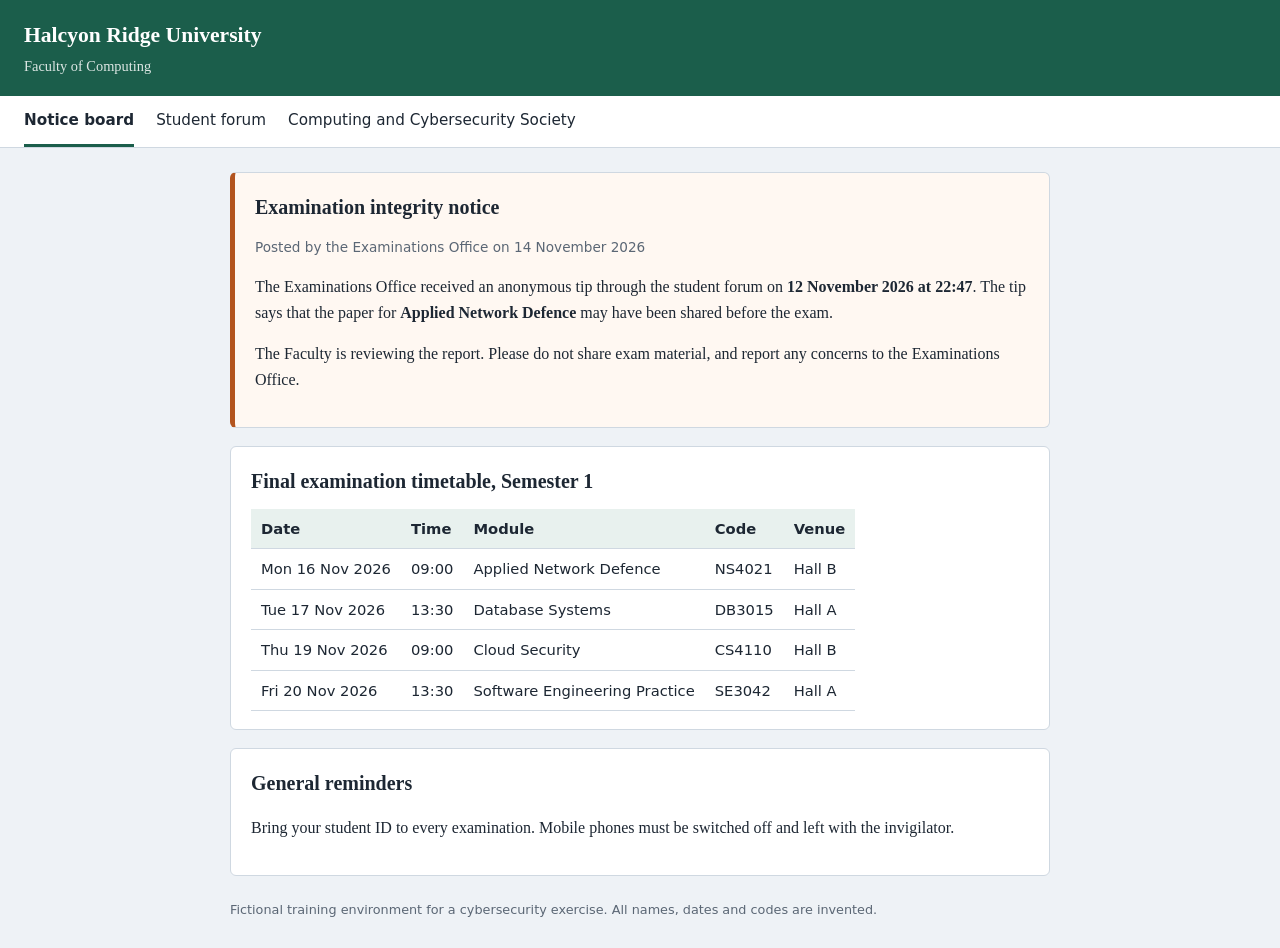
<file: stage-1/site/index.html>
<!DOCTYPE html>
<html lang="en">
<head>
<meta charset="utf-8">
<meta name="viewport" content="width=device-width, initial-scale=1">
<title>Faculty Notice Board | Halcyon Ridge University</title>
<link rel="stylesheet" href="style.css">
</head>
<body>
<header>
  <h1>Halcyon Ridge University</h1>
  <p>Faculty of Computing</p>
</header>
<nav aria-label="Main">
  <a href="index.html" aria-current="page">Notice board</a>
  <a href="forum.html">Student forum</a>
  <a href="society.html">Computing and Cybersecurity Society</a>
</nav>
<main>
  <section class="card notice">
    <h2>Examination integrity notice</h2>
    <p class="meta">Posted by the Examinations Office on 14 November 2026</p>
    <p>The Examinations Office received an anonymous tip through the student forum on <strong>12 November 2026 at 22:47</strong>. The tip says that the paper for <strong>Applied Network Defence</strong> may have been shared before the exam.</p>
    <p>The Faculty is reviewing the report. Please do not share exam material, and report any concerns to the Examinations Office.</p>
  </section>

  <section class="card">
    <h2>Final examination timetable, Semester 1</h2>
    <table>
      <thead><tr><th>Date</th><th>Time</th><th>Module</th><th>Code</th><th>Venue</th></tr></thead>
      <tbody>
        <tr><td>Mon 16 Nov 2026</td><td>09:00</td><td>Applied Network Defence</td><td>NS4021</td><td>Hall B</td></tr>
        <tr><td>Tue 17 Nov 2026</td><td>13:30</td><td>Database Systems</td><td>DB3015</td><td>Hall A</td></tr>
        <tr><td>Thu 19 Nov 2026</td><td>09:00</td><td>Cloud Security</td><td>CS4110</td><td>Hall B</td></tr>
        <tr><td>Fri 20 Nov 2026</td><td>13:30</td><td>Software Engineering Practice</td><td>SE3042</td><td>Hall A</td></tr>
      </tbody>
    </table>
  </section>

  <section class="card">
    <h2>General reminders</h2>
    <p>Bring your student ID to every examination. Mobile phones must be switched off and left with the invigilator.</p>
  </section>
</main>
<footer>Fictional training environment for a cybersecurity exercise. All names, dates and codes are invented.</footer>
</body>
</html>
</file>
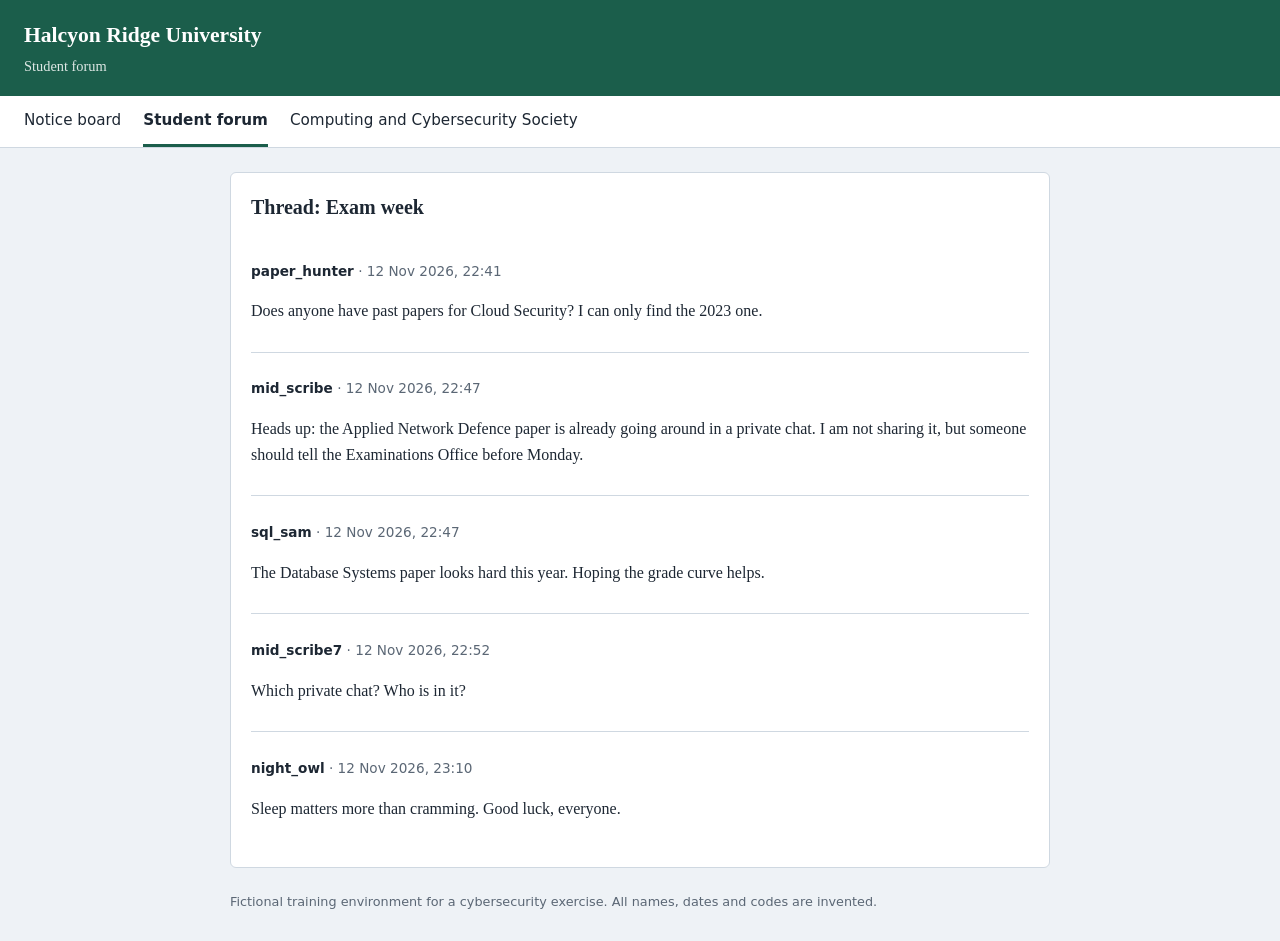
<file: stage-1/site/forum.html>
<!DOCTYPE html>
<html lang="en">
<head>
<meta charset="utf-8">
<meta name="viewport" content="width=device-width, initial-scale=1">
<title>Student Forum | Halcyon Ridge University</title>
<link rel="stylesheet" href="style.css">
</head>
<body>
<header>
  <h1>Halcyon Ridge University</h1>
  <p>Student forum</p>
</header>
<nav aria-label="Main">
  <a href="index.html">Notice board</a>
  <a href="forum.html" aria-current="page">Student forum</a>
  <a href="society.html">Computing and Cybersecurity Society</a>
</nav>
<main>
  <section class="card">
    <h2>Thread: Exam week</h2>
    <div class="post">
      <p class="meta"><strong>paper_hunter</strong> &middot; 12 Nov 2026, 22:41</p>
      <p>Does anyone have past papers for Cloud Security? I can only find the 2023 one.</p>
    </div>
    <div class="post">
      <p class="meta"><strong>mid_scribe</strong> &middot; 12 Nov 2026, 22:47</p>
      <p>Heads up: the Applied Network Defence paper is already going around in a private chat. I am not sharing it, but someone should tell the Examinations Office before Monday.</p>
    </div>
    <div class="post">
      <p class="meta"><strong>sql_sam</strong> &middot; 12 Nov 2026, 22:47</p>
      <p>The Database Systems paper looks hard this year. Hoping the grade curve helps.</p>
    </div>
    <div class="post">
      <p class="meta"><strong>mid_scribe7</strong> &middot; 12 Nov 2026, 22:52</p>
      <p>Which private chat? Who is in it?</p>
    </div>
    <div class="post">
      <p class="meta"><strong>night_owl</strong> &middot; 12 Nov 2026, 23:10</p>
      <p>Sleep matters more than cramming. Good luck, everyone.</p>
    </div>
  </section>
</main>
<footer>Fictional training environment for a cybersecurity exercise. All names, dates and codes are invented.</footer>
</body>
</html>
</file>
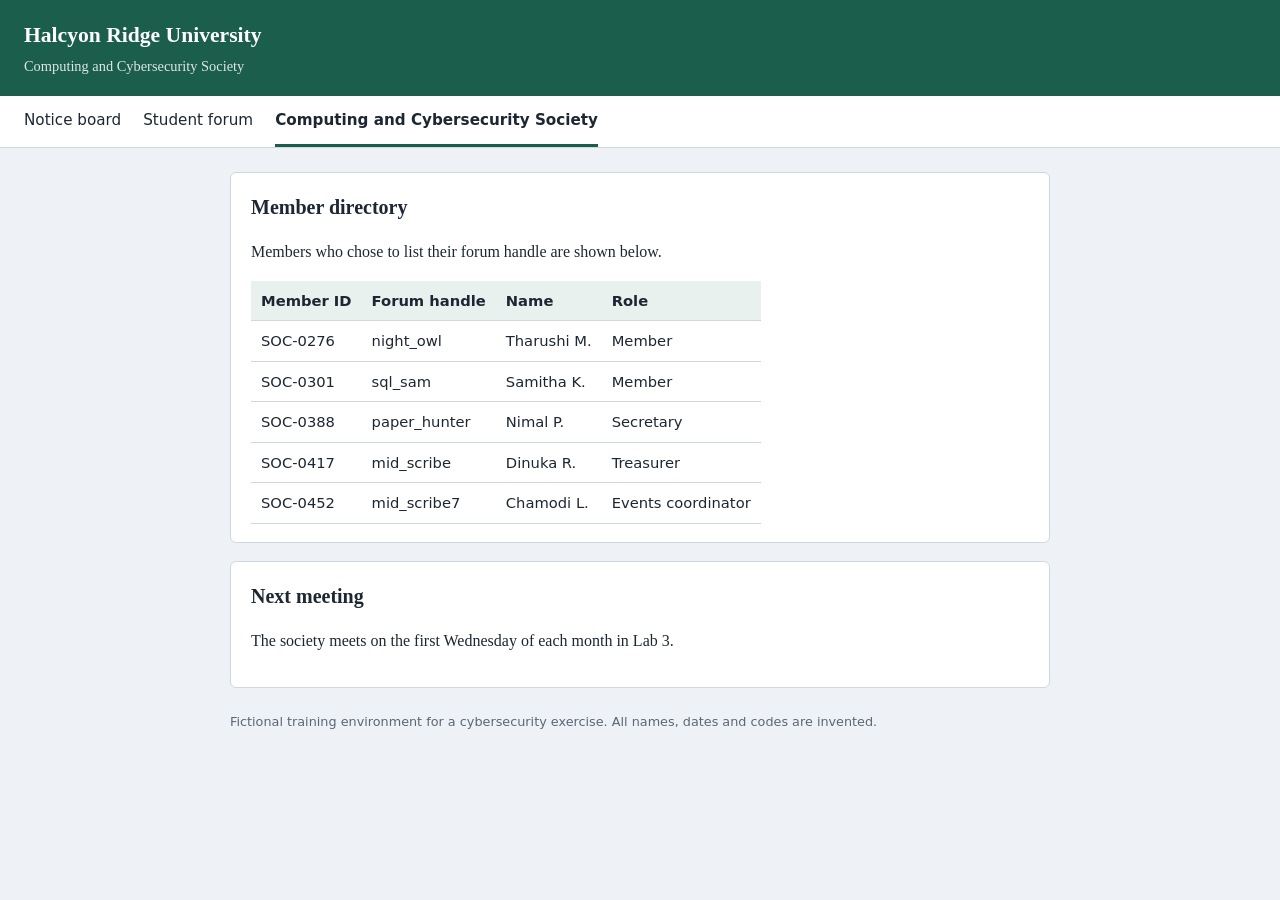
<file: stage-1/site/society.html>
<!DOCTYPE html>
<html lang="en">
<head>
<meta charset="utf-8">
<meta name="viewport" content="width=device-width, initial-scale=1">
<title>Computing and Cybersecurity Society | Halcyon Ridge University</title>
<link rel="stylesheet" href="style.css">
</head>
<body>
<header>
  <h1>Halcyon Ridge University</h1>
  <p>Computing and Cybersecurity Society</p>
</header>
<nav aria-label="Main">
  <a href="index.html">Notice board</a>
  <a href="forum.html">Student forum</a>
  <a href="society.html" aria-current="page">Computing and Cybersecurity Society</a>
</nav>
<main>
  <section class="card">
    <h2>Member directory</h2>
    <p>Members who chose to list their forum handle are shown below.</p>
    <table>
      <thead><tr><th>Member ID</th><th>Forum handle</th><th>Name</th><th>Role</th></tr></thead>
      <tbody>
        <tr><td>SOC-0276</td><td>night_owl</td><td>Tharushi M.</td><td>Member</td></tr>
        <tr><td>SOC-0301</td><td>sql_sam</td><td>Samitha K.</td><td>Member</td></tr>
        <tr><td>SOC-0388</td><td>paper_hunter</td><td>Nimal P.</td><td>Secretary</td></tr>
        <tr><td>SOC-0417</td><td>mid_scribe</td><td>Dinuka R.</td><td>Treasurer</td></tr>
        <tr><td>SOC-0452</td><td>mid_scribe7</td><td>Chamodi L.</td><td>Events coordinator</td></tr>
      </tbody>
    </table>
  </section>
  <section class="card">
    <h2>Next meeting</h2>
    <p>The society meets on the first Wednesday of each month in Lab 3.</p>
  </section>
</main>
<footer>Fictional training environment for a cybersecurity exercise. All names, dates and codes are invented.</footer>
</body>
</html>
</file>
<file: stage-1/site/style.css>
:root{--ink:#1d2733;--muted:#5b6775;--bg:#eef2f6;--card:#ffffff;--line:#cfd8e1;--accent:#1b5e4b;--accent-2:#e8f1ee}
*{box-sizing:border-box}
body{margin:0;font-family:Georgia,"Times New Roman",serif;color:var(--ink);background:var(--bg);line-height:1.6}
header{background:var(--accent);color:#fff;padding:18px 24px}
header h1{margin:0;font-size:1.35rem;font-weight:600}
header p{margin:2px 0 0;font-size:.9rem;opacity:.85}
nav{background:#fff;border-bottom:1px solid var(--line);padding:0 24px;display:flex;gap:22px;flex-wrap:wrap}
nav a{display:block;padding:12px 0;color:var(--ink);text-decoration:none;border-bottom:3px solid transparent;font-family:system-ui,Arial,sans-serif;font-size:.95rem}
nav a:hover,nav a:focus-visible{border-bottom-color:var(--accent)}
nav a[aria-current="page"]{border-bottom-color:var(--accent);font-weight:600}
main{max-width:860px;margin:24px auto;padding:0 20px}
h2{font-size:1.25rem;margin:0 0 12px}
.card{background:var(--card);border:1px solid var(--line);border-radius:6px;padding:18px 20px;margin-bottom:18px}
.notice{border-left:5px solid #b3541e;background:#fff8f2}
table{width:100%;border-collapse:collapse;font-family:system-ui,Arial,sans-serif;font-size:.92rem;display:block;overflow-x:auto}
th,td{text-align:left;padding:8px 10px;border-bottom:1px solid var(--line);white-space:nowrap}
th{background:var(--accent-2)}
.post{border-bottom:1px solid var(--line);padding:12px 0}
.post:last-child{border-bottom:none}
.meta{font-family:system-ui,Arial,sans-serif;font-size:.85rem;color:var(--muted)}
.meta strong{color:var(--ink)}
footer{max-width:860px;margin:0 auto 28px;padding:0 20px;font-family:system-ui,Arial,sans-serif;font-size:.8rem;color:var(--muted)}
</file>
